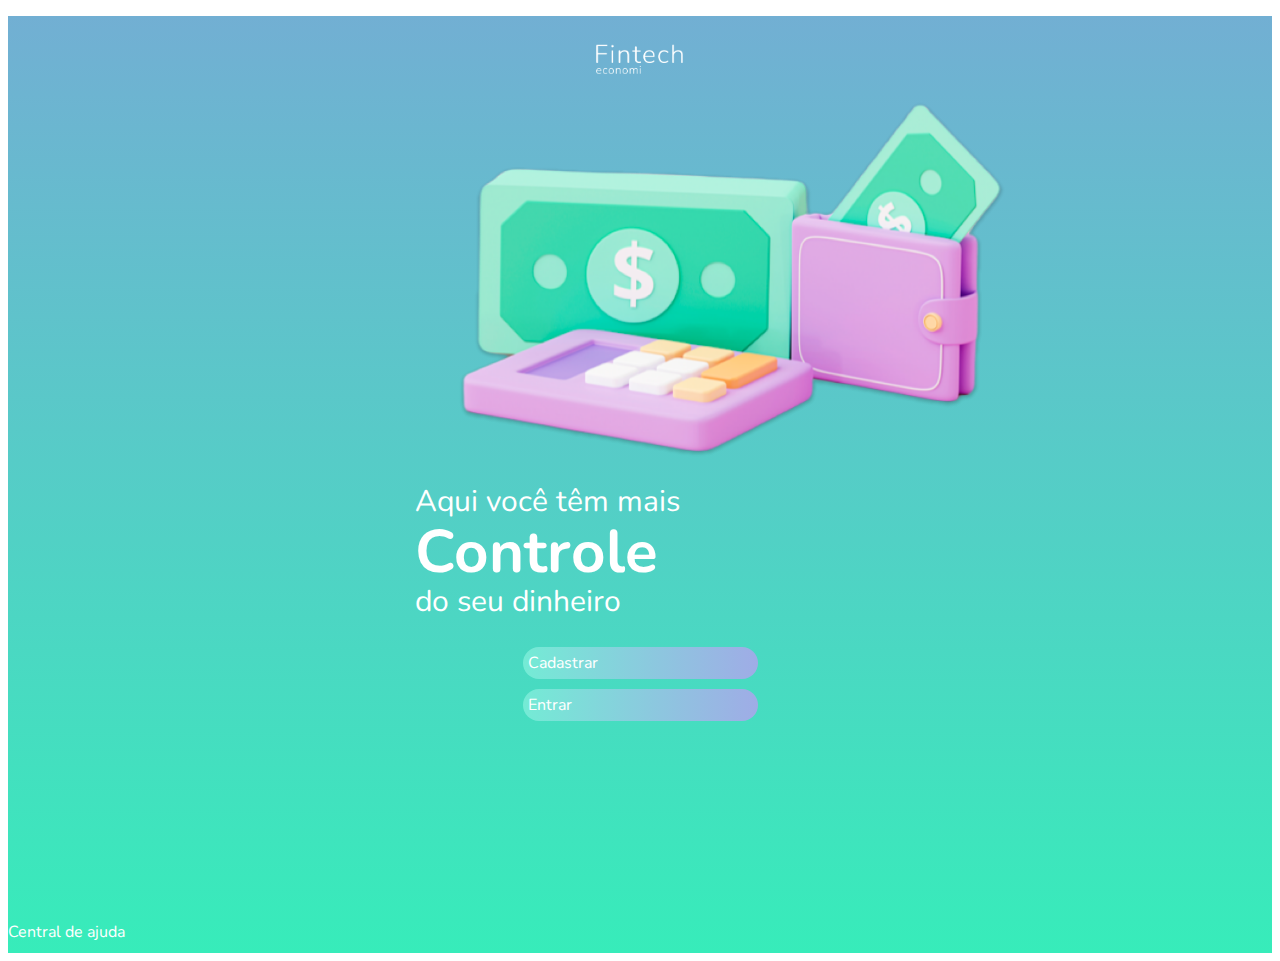
<file: index.html>
<!DOCTYPE html>
<html lang="pt-BR">
<head>
    <meta charset="UTF-8">
    <meta name="viewport" content="width=device-width, initial-scale=1.0">
    <title>index</title>
    <!--link CSS-->
    <link rel="stylesheet" href="./assets/css/style.css">

    <!--Link Google Fonts-->
    <link rel="preconnect" href="https://fonts.googleapis.com"> 
    <link rel="preconnect" href="https://fonts.gstatic.com" crossorigin> 
    <link href="https://fonts.googleapis.com/css2?family=Nunito:wght@400;600;800&family=Roboto+Slab&display=swap" rel="stylesheet">

    <!-- Bootstrap CSS -->
    <link href="https://cdn.jsdelivr.net/npm/bootstrap@5.1.3/dist/css/bootstrap.min.css" rel="stylesheet"
        integrity="sha384-1BmE4kWBq78iYhFldvKuhfTAU6auU8tT94WrHftjDbrCEXSU1oBoqyl2QvZ6jIW3" crossorigin="anonymous">


    <title>Fintech</title>
</head>
<body>

    

   <div class="background">

    <div class="container">

        <figure class="text-center">   
            <img class="w-50 logo block" src="./assets/IMG/Fintech_logo.png" alt="Logo Fintech">
            <img class="w-75  money block" src="./assets/IMG/Imagem_money.png" alt="imagem money">
        </figure>

        <p class="text-center">
            <span>Aqui você têm mais</span>
            <strong>
                <span class="text-controle"> Controle </span>
            </strong>
                
            <span> do seu dinheiro</span>
        </p>
        
        <div class="buttons text-center">
            <a href="./pages/cadastro.html">Cadastrar</a>
            <a href="./pages/Entrar.html">Entrar</a>
        </div>
  
    </div>

    <div class="help-center text-center">
         <span>Central de ajuda</span>
    </div> 
    
</div>


    <!-- Bootstrap Bundle with Popper -->
    <script src="https://cdn.jsdelivr.net/npm/bootstrap@5.1.3/dist/js/bootstrap.bundle.min.js"
        integrity="sha384-ka7Sk0Gln4gmtz2MlQnikT1wXgYsOg+OMhuP+IlRH9sENBO0LRn5q+8nbTov4+1p"
        crossorigin="anonymous"></script>

</body>
</html>
</file>
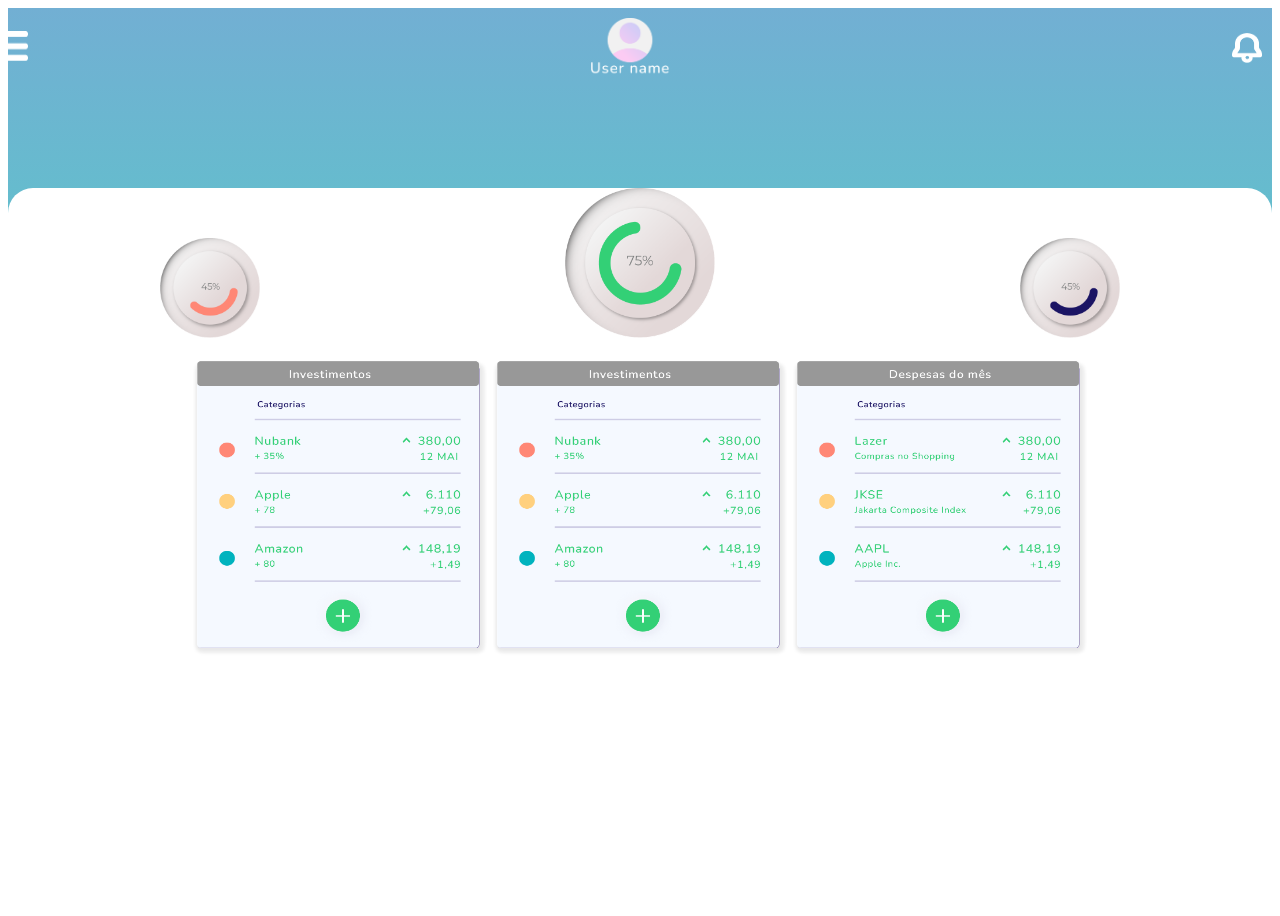
<file: pages/dashboard.html>
<!DOCTYPE html>
<html lang="en">

<head>
    <meta charset="UTF-8">
    <meta name="viewport" content="width=device-width, initial-scale=1.0">
    <title>dashboard</title>

    <!--link CSS-->
    <link rel="stylesheet" href="../assets/css/dashboard.css">
    <!--Link Google Fonts-->
    <link rel="preconnect" href="https://fonts.googleapis.com">
    <link rel="preconnect" href="https://fonts.gstatic.com" crossorigin>
    <link href="https://fonts.googleapis.com/css2?family=Nunito:wght@400;600;800&family=Roboto+Slab&display=swap"
        rel="stylesheet">
    <!-- Bootstrap CSS -->
    <link href="https://cdn.jsdelivr.net/npm/bootstrap@5.1.3/dist/css/bootstrap.min.css" rel="stylesheet"
        integrity="sha384-1BmE4kWBq78iYhFldvKuhfTAU6auU8tT94WrHftjDbrCEXSU1oBoqyl2QvZ6jIW3" crossorigin="anonymous">


</head>

<body>
    <div class="background">

        <div class="nav">
            <a href="../index.html">
                <img class="icone-menu" src="../assets/IMG/icone-menu.png">
                
            </a>
            <img class="user" src="../assets/IMG/user2.png">
            <img class="icone-sino" src="../assets/IMG/icone-sino.png">
        </div>

        <div class="quadrado">
            <div class="tab">
            
                <img src="../assets/IMG/circulo2.png">
                <img src="../assets/IMG/circulo1.png">
                <img src="../assets/IMG/circulo3.png">
            </div>
            <div class="tab2">
                <img src="../assets/IMG/tabela1.png">
                <img src="../assets/IMG/tabela2.png">
                <img src="../assets/IMG/tabela3.png">
            </div>

        </div>

    </div>
    <!-- Bootstrap Bundle with Popper -->
    <script src="https://cdn.jsdelivr.net/npm/bootstrap@5.1.3/dist/js/bootstrap.bundle.min.js"
        integrity="sha384-ka7Sk0Gln4gmtz2MlQnikT1wXgYsOg+OMhuP+IlRH9sENBO0LRn5q+8nbTov4+1p"
        crossorigin="anonymous"></script>
</body>

</html>
</file>
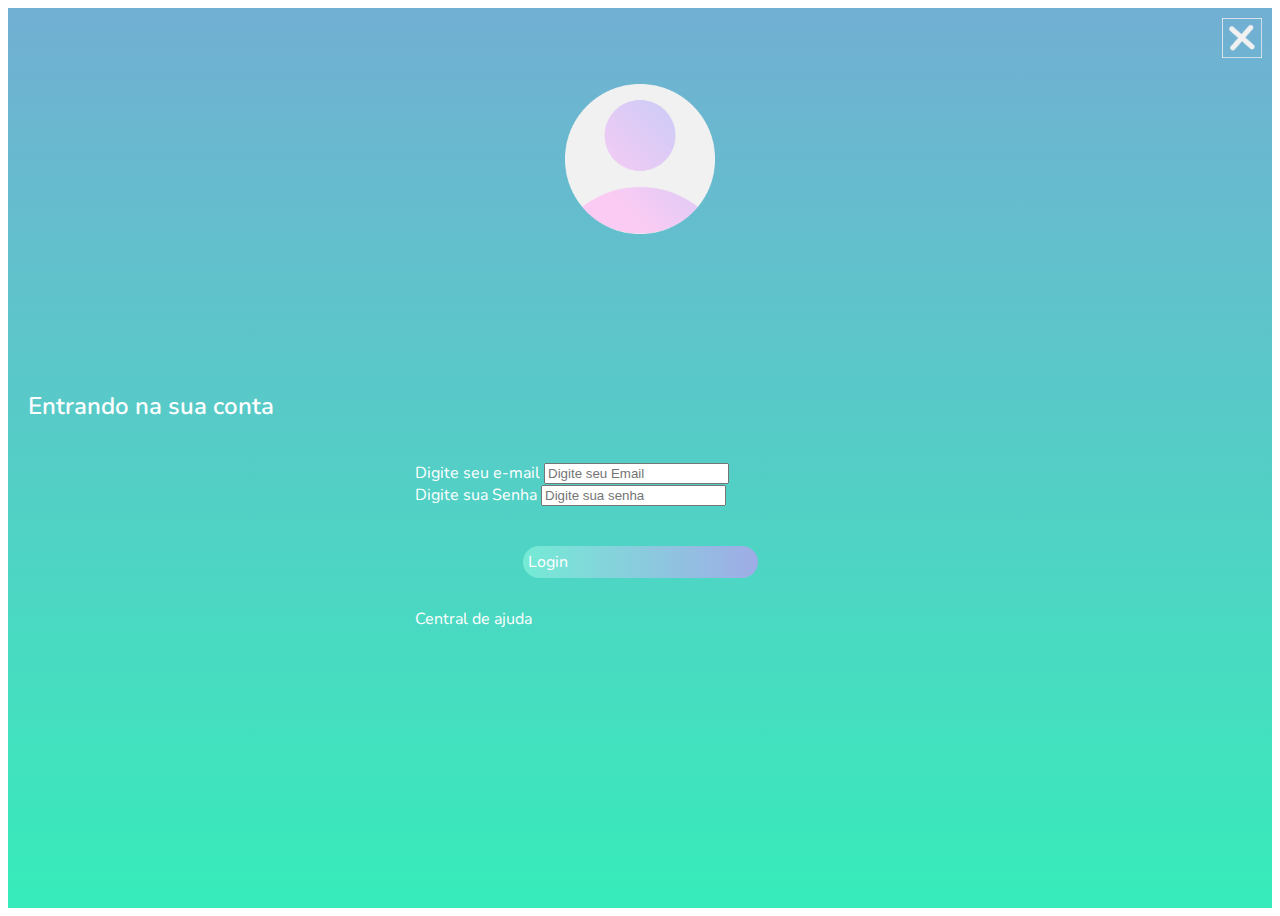
<file: pages/Entrar.html>
<!DOCTYPE html>
<html lang="en">

<head>
    <meta charset="UTF-8">
    <meta http-equiv="X-UA-Compatible" content="IE=edge">
    <meta name="viewport" content="width=device-width, initial-scale=1.0">
    <title>Document</title>
    <!--Link Google Fonts-->
    <link rel="preconnect" href="https://fonts.googleapis.com">
    <link rel="preconnect" href="https://fonts.gstatic.com" crossorigin>
    <link href="https://fonts.googleapis.com/css2?family=Nunito:wght@400;600;800&family=Roboto+Slab&display=swap"
        rel="stylesheet">
    <!--link CSS-->
    <link rel="stylesheet" href="../assets/css/entrar.css">

    <!-- Bootstrap CSS -->
    <link href="https://cdn.jsdelivr.net/npm/bootstrap@5.1.3/dist/css/bootstrap.min.css" rel="stylesheet"
        integrity="sha384-1BmE4kWBq78iYhFldvKuhfTAU6auU8tT94WrHftjDbrCEXSU1oBoqyl2QvZ6jIW3" crossorigin="anonymous">

</head>

<body>


    <div class="background">
        <div class="voltar">
            <a href="../index.html"><img src="../assets/IMG/Botão_x.png" alt=""></a>
        </div>
        <div class="user">
            <img src="../assets/IMG/User.png" alt="">
        </div>
        <div class="vertical">

            <h2 class="text-center">Entrando na sua conta</h2>

            <div class="container">

                <form>
                    <div class="mb-1">
                        <label for="email" class="form-label">Digite seu e-mail</label>
                        <input type="email" class="form-control" id="email" aria-describedby="emailHelp"
                            placeholder="Digite seu Email">

                    </div>
                    <div class="mb-1">
                        <label for="senha" class="form-label">Digite sua Senha</label>
                        <input type="password" class="form-control" id="senha" aria-describedby="emailHelp"
                            placeholder="Digite sua senha">

                    </div>
                    <div class="buttons text-center">
                        <a class="a2" href="./dashboard.html">Login</a>

                    </div>
                    <div class="help-center text-center">
                        <span>Central de ajuda</span>
                    </div>
                </form>
            </div>

        </div>
    </div>


    <!-- Bootstrap Bundle with Popper -->
    <script src="https://cdn.jsdelivr.net/npm/bootstrap@5.1.3/dist/js/bootstrap.bundle.min.js"
        integrity="sha384-ka7Sk0Gln4gmtz2MlQnikT1wXgYsOg+OMhuP+IlRH9sENBO0LRn5q+8nbTov4+1p"
        crossorigin="anonymous"></script>
</body>

</html>
</file>
<file: assets/css/style.css>
/*seletor{
    propriedade: valor;
} */

body{
    font-family: 'Nunito', sans-serif !important;
    box-sizing: border-box; 
}
h1,
h2,
h3,
h4,
h5,
p,
span {
    font-family: 'Nunito',  sans-serif !important;
}
.background {
    min-height: 100vh;
    background-image: linear-gradient(to top, #37ecba 0%, #72afd3 100%);
}
.block{
    display: block !important;
}

.logo{
    max-width: 25%;
    margin: 0 auto;
    padding: 25px 0;
}
.money{
    
    min-width: 250px;
    min-height: 160px;
    max-width: 550px;
    max-height:360px;
    margin: 0 auto;
    
}


p {
    font-size: 20px;
    color: #fff;
    line-height:50px;
}
p span {
    display: block;
    font-size: 30px;
}
p span.text-controle{
    font-size: 60px;
}
.container {
    padding: 0 auto;
    width: 80% !important;
    max-width: 450px !important;
    margin: 0 auto;
}
.buttons{
    display: flex;
    flex-direction: column;
    align-items: center;
    
}

a{
    border-radius: 25px !important;
    display: block;
    color: #fff !important;
    border: none;
    background-image: linear-gradient(to right, #74ebd5 0%, #9face6 100%);
    padding: 5px;
    width: 50%;
    margin-bottom: 10px !important;
    text-decoration: none !important
    

}

a:active{
    text-decoration: none;
}
.help-center{
    color: #fff;
    padding-top: 15%;
    position: relative;
    bottom: 0;
    padding-bottom: 10px;
   
    
}
</file>
<file: assets/css/dashboard.css>
.background {
    min-height: 100vh;
    display: flex;
    align-items:flex-end;
    justify-content: space-between;
    flex-direction: column;
    
 
    background-image: linear-gradient(to top, #37ecba 0%, #72afd3 100%);
}


.quadrado{
    background-color: #fff;
    border-radius:25px 25px 0 0;
    width: 100%;
    height: 80vh;
   
    

    
}
.nav{
    display: flex;
    justify-content: space-between;
    padding: 10px !important;
    width: 100%;
    align-items: center;
}

.nav img:nth-child(2){
    min-width: 40px;
    min-height: 40px;
    max-width: 80px;
    max-height: 80px;
    
    
}

.nav img:nth-child(1) {
    width: 30px;
    height: 30px;


}
.nav img:nth-child(3) {
    width: 30px;
    height: 30px;
    
}

.quadrado .tab {
    display: flex;
    justify-content:space-around;
    align-items: baseline;
}


.quadrado .tab img:nth-child(2){
    width: 150px;
    height: 150px;
}
.quadrado .tab img:nth-child(1) {
    width: 100px;
    height: 100px;
}   
.quadrado .tab img:nth-child(3) {
    width: 100px;
    height: 100px;
}

.quadrado .tab2 {
    display: flex;
    justify-content:center;
    flex-wrap: wrap;
    margin-top: 20px;
   
}

.quadrado .tab2 img{
    width: 300px;
    height: 300px;
    
}
</file>
<file: assets/css/entrar.css>
body {
    font-family: 'Nunito', sans-serif !important;
    box-sizing: border-box;
}

h1,
h2,
h3,
h4,
h5,
p,
span {
    font-family: 'Nunito', sans-serif !important;
    color: #fff;
}
h2{
    font-weight: 600;
    padding: 20px;
    color: #fff;
}

.background {
    min-height: 100vh;
    background-image: linear-gradient(to top, #37ecba 0%, #72afd3 100%);
}
.container{
    padding:0 auto;
    width: 80% !important;
    max-width: 450px !important;
    margin:0 auto;
}
.voltar, .user{
    display: flex;
    justify-content: end;
    padding: 10px;
}

.voltar img:nth-child(1){
    height: 40px;
    width: 40px;
}
.user{
    display: flex;
    justify-content: center;
    padding: 10px;
}
.user img:nth-child(1){
    min-height: 50px;
    min-width: 50px;
    max-width: 150px;
    max-height: 150px; 
}
.buttons {
    display: flex;
    flex-direction: column;
    align-items: center;
    margin-top: 40px;

}
.vertical {
    margin: 10% 0 0 0  !important;
}
.form-label{
    margin-bottom: 0 !important;
    color: #fff;
}
.help-center {
    color: #fff;
    padding: 20px 0 15px 0;
}
.a2{
    border-radius: 25px !important;
    display: block;
    color: #fff !important;
    border: none;
    background-image: linear-gradient(to right, #74ebd5 0%, #9face6 100%);
    padding: 5px;
    width: 50%;
    margin-bottom: 10px !important;
    text-decoration: none !important;
}
</file>
